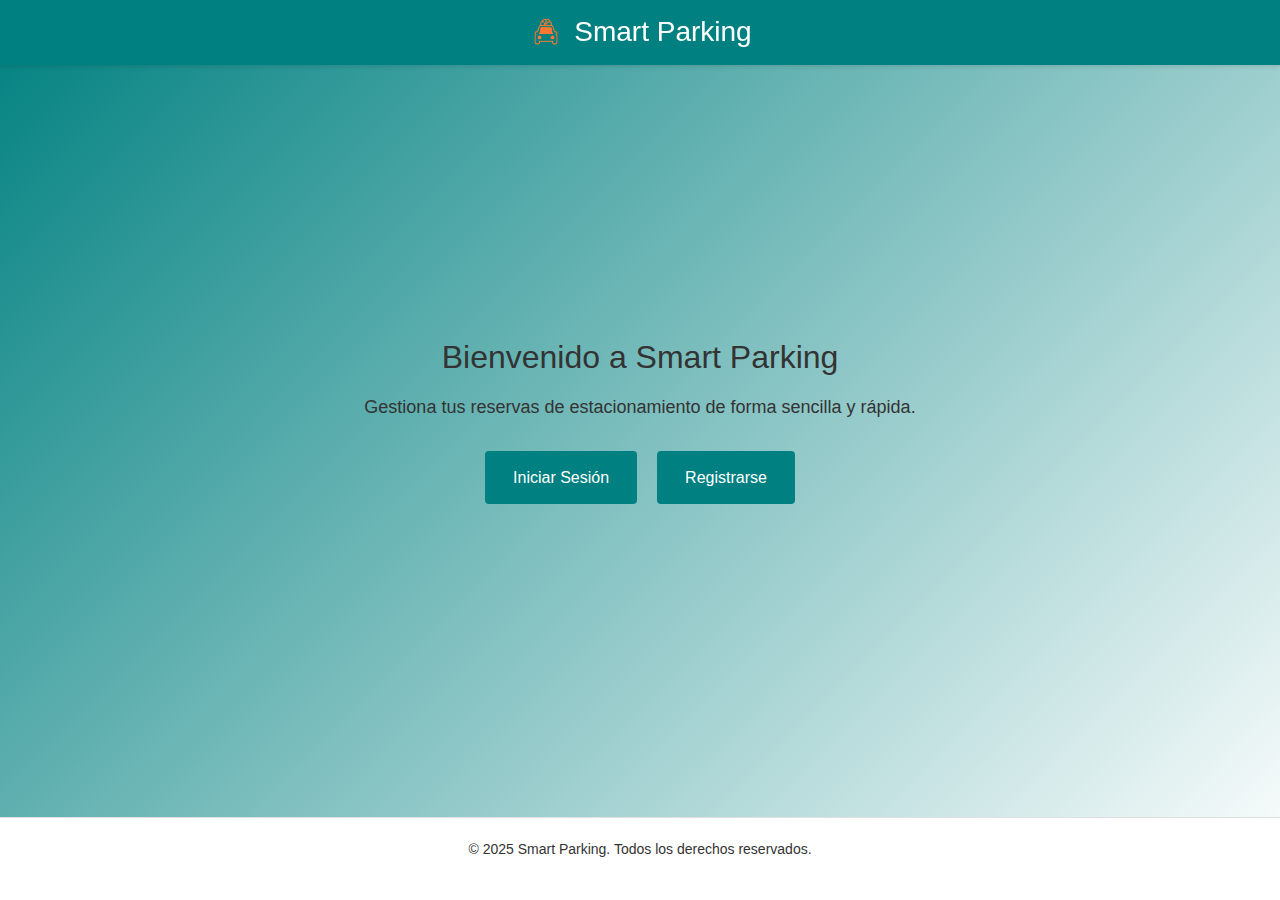
<file: public/index.html>
<!DOCTYPE html>
<html lang="es">
<head>
  <meta charset="UTF-8">
  <meta name="viewport" content="width=device-width, initial-scale=1">
  <title>Smart Parking</title>
  <link rel="stylesheet" href="/src/assets/styles/variables.css">
  <link rel="stylesheet" href="/src/assets/styles/main.css">
  <link rel="stylesheet" href="/src/assets/styles/index.css">
  <link rel="stylesheet" href="/src/assets/styles/footer.css">
</head>
<body>
  <header>
    <div class="header-container">
      <img src="/src/assets/images/logo.png" alt="Smart Parking Logo" class="logo-img">
      <h1>Smart Parking</h1>
    </div>
  </header>

  <main class="landing">
    <h2>Bienvenido a Smart Parking</h2>
    <p>Gestiona tus reservas de estacionamiento de forma sencilla y rápida.</p>
    <div class="landing-buttons">
      <a href="/src/Pages/login.html" class="btn">Iniciar Sesión</a>
      <a href="/src/Pages/register.html" class="btn">Registrarse</a>
    </div>
  </main>

  <div id="footer-placeholder"></div>
  <script>
    fetch('/src/components/footer.html')
      .then(res => res.text())
      .then(html => {
        document.getElementById('footer-placeholder').innerHTML = html;
      })
      .catch(console.error);
  </script>
</body>
</html>
</file>
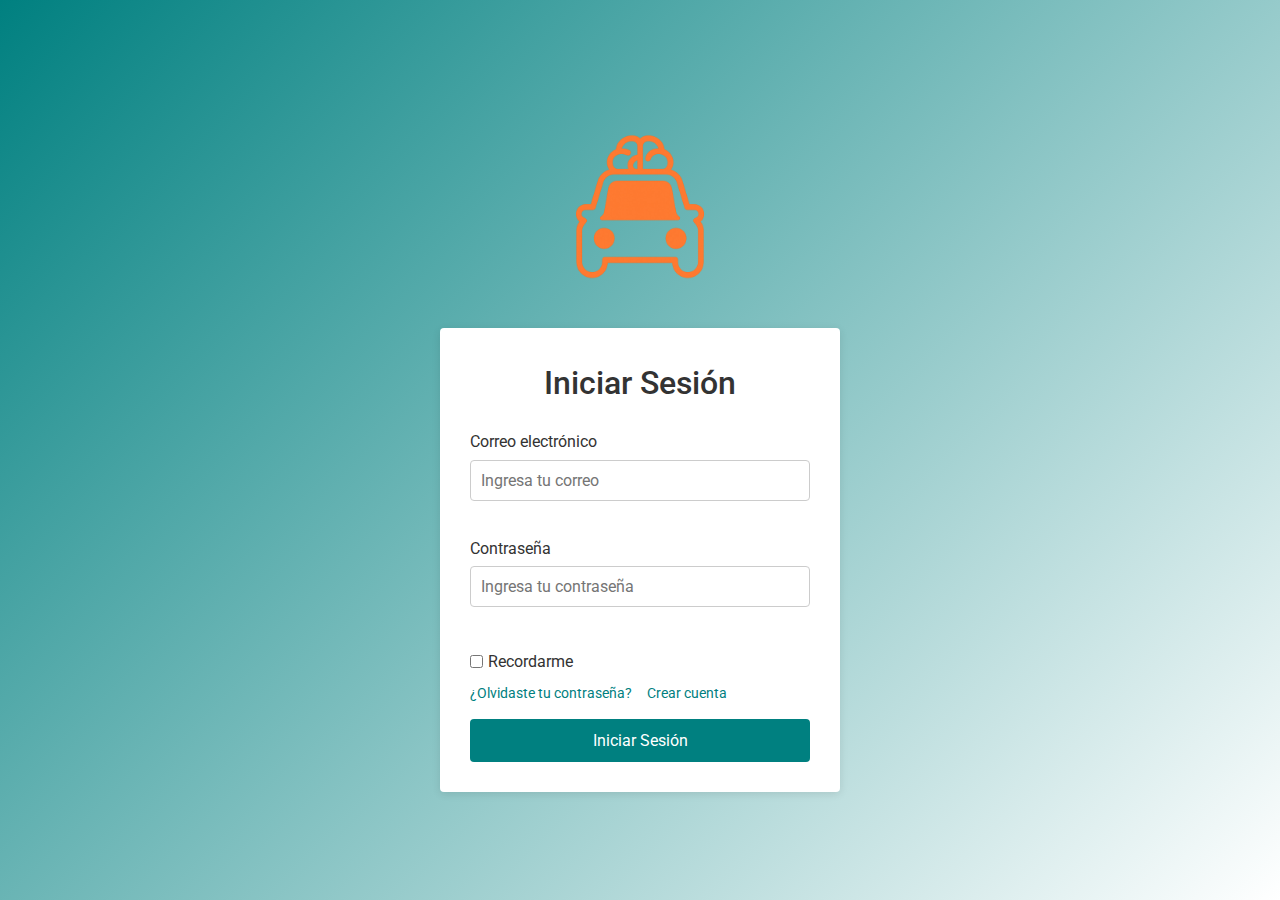
<file: src/Pages/login.html>
<!DOCTYPE html>
<html lang="es">
<head>
  <meta charset="UTF-8">
  <meta name="viewport" content="width=device-width, initial-scale=1.0">
  <title>Smart Parking - Iniciar Sesión</title>
  <!-- Hojas de estilo globales y específicas -->
  <link rel="stylesheet" href="../assets/styles/variables.css">
  <link rel="stylesheet" href="../assets/styles/main.css">
  <link rel="stylesheet" href="../assets/styles/login.css">
  <!-- Fuente Roboto -->
  <link href="https://fonts.googleapis.com/css?family=Roboto:300,400,500,700&display=swap" rel="stylesheet">
</head>
<body>
  <!-- Contenedor principal para centrar el contenido de login -->
  <div class="login-container">
    <div class="login-logo">
      <img src="../assets/images/logo.png" alt="Smart Parking Logo">
    </div>

    <!-- Tarjeta de formulario de login -->
    <div class="login-card">
      <h1>Iniciar Sesión</h1>
      <form id="login-form" action="dashboard.html" method="post">
        <div class="form-group">
          <label for="user-identifier">Correo electrónico</label>
          <input type="text" id="user-identifier" name="user-identifier" placeholder="Ingresa tu correo" required>
        </div>
        <div class="form-group">
          <label for="user-password">Contraseña</label>
          <input type="password" id="user-password" name="user-password" placeholder="Ingresa tu contraseña" required>
        </div>
        <div class="form-options">
          <div class="checkbox-group">
            <input type="checkbox" id="remember-me" name="remember-me">
            <label for="remember-me">Recordarme</label>
          </div>
          <div class="help-links">
            <a href="#" class="forgot-password">¿Olvidaste tu contraseña?</a>
            <a href="register.html" class="create-account">Crear cuenta</a>
          </div>
        </div>
        <button type="submit" class="login-button">Iniciar Sesión</button>
      </form>
    </div>
  </div>
</body>
</html>
</file>
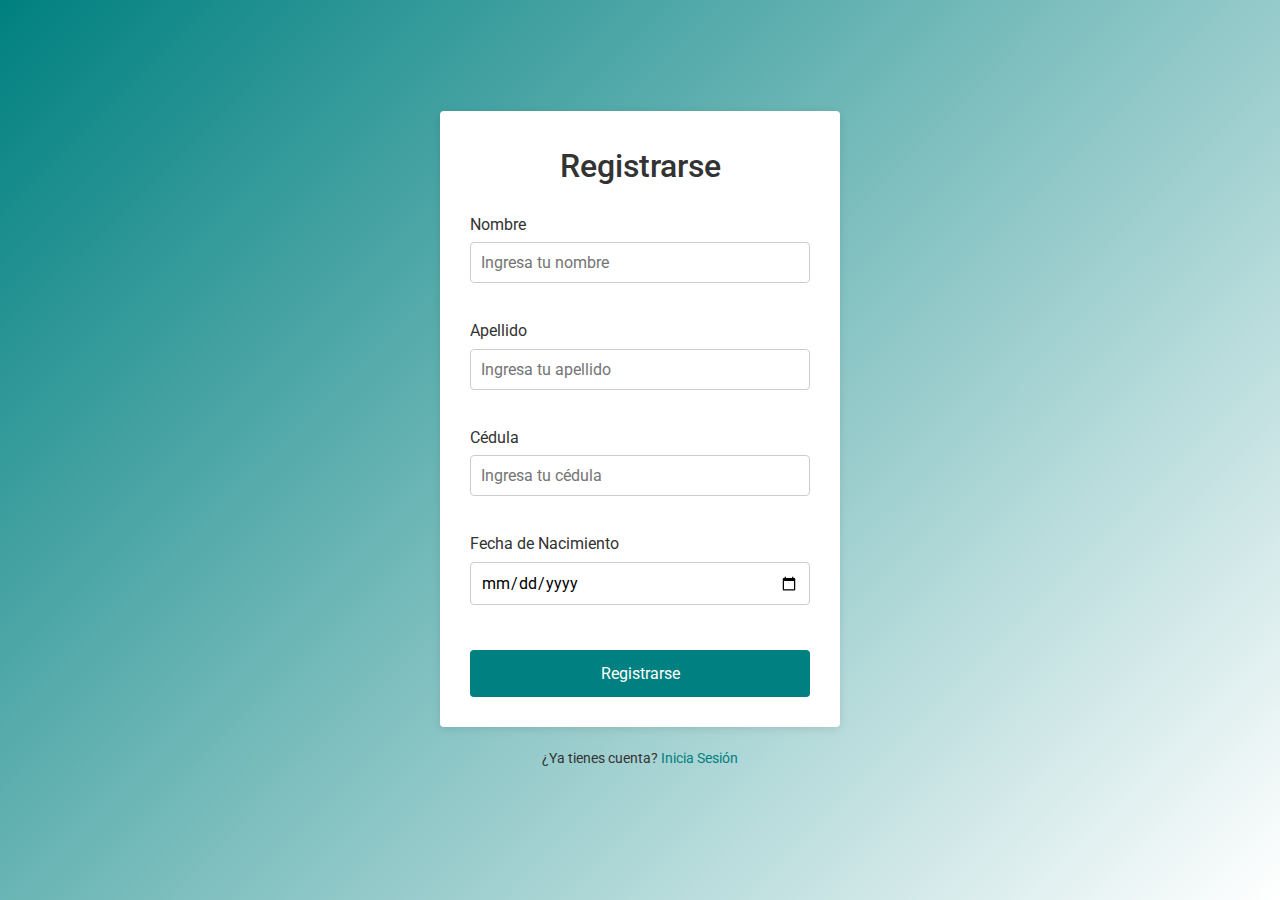
<file: src/Pages/register.html>
<!DOCTYPE html>
<html lang="es">
<head>
  <meta charset="UTF-8">
  <meta name="viewport" content="width=device-width, initial-scale=1.0">
  <title>Smart Parking - Registrarse</title>

  <!-- Hojas de estilo globales y específicas -->
  <link rel="stylesheet" href="../assets/styles/variables.css">
  <link rel="stylesheet" href="../assets/styles/main.css">
  <link rel="stylesheet" href="../assets/styles/register.css">
  
  <!-- Fuente Roboto -->
  <link href="https://fonts.googleapis.com/css?family=Roboto:300,400,500,700&display=swap" rel="stylesheet">
</head>
<body>
  <div class="register-container">
    <div class="register-card">
      <h1>Registrarse</h1>
      <form id="register-form" action="#" method="post">
        <div class="form-group">
          <label for="user-name">Nombre</label>
          <input type="text" id="user-name" name="user-name" placeholder="Ingresa tu nombre" required>
        </div>
        <div class="form-group">
          <label for="user-lastname">Apellido</label>
          <input type="text" id="user-lastname" name="user-lastname" placeholder="Ingresa tu apellido" required>
        </div>
        <div class="form-group">
          <label for="user-cedula">Cédula</label>
          <input type="text" id="user-cedula" name="user-cedula" placeholder="Ingresa tu cédula" required>
        </div>
                <div class="form-group">
          <label for="user-birthday">Fecha de Nacimiento</label>
          <input type="date" id="user-birthday" name="user-birthday" placeholder="dd/mm/aaaa" required>
        </div>
        <button type="submit" class="register-button">Registrarse</button>
      </form>
    </div>
    <p class="login-redirect">
      ¿Ya tienes cuenta? <a href="login.html">Inicia Sesión</a>
    </p>
  </div>
</body>
</html>
</file>
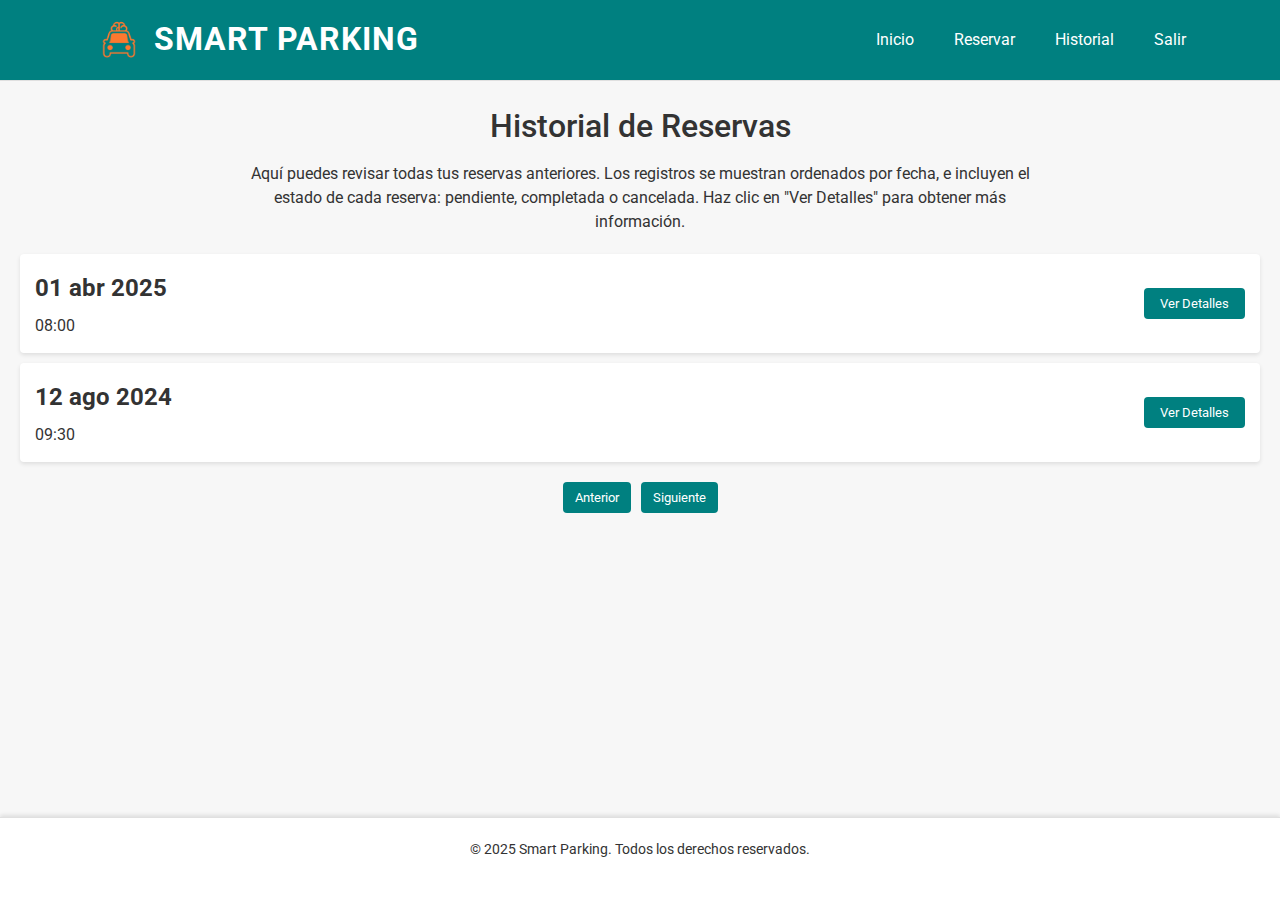
<file: src/Pages/reservation-history.html>
<!DOCTYPE html>
<html lang="es">
<head>
  <meta charset="UTF-8">
  <meta name="viewport" content="width=device-width, initial-scale=1.0">
  <title>Smart Parking - Historial de Reservas</title>
  
  <!-- Enlazar hojas de estilo globales y específicas -->
  <link rel="stylesheet" href="../assets/styles/variables.css">
  <link rel="stylesheet" href="../assets/styles/main.css">
  <link rel="stylesheet" href="../assets/styles/reservation-history.css">
  <link rel="stylesheet" href="../assets/styles/overlays.css">
  <link rel="stylesheet" href="../assets/styles/footer.css">
  
  <link href="https://fonts.googleapis.com/css?family=Roboto:300,400,500,700&display=swap" rel="stylesheet">
</head>
<body>
  <!-- Header reutilizado y cargado dinámicamente -->
  <div id="header-placeholder"></div>
  <script>
    fetch('../components/header.html')
      .then(response => response.text())
      .then(data => {
        document.getElementById('header-placeholder').innerHTML = data;
      })
      .catch(error => console.error('Error al cargar el header:', error));
  </script>

  <!-- Contenido principal de la página Historial de Reservas -->
  <main class="reservation-history">
    <section class="intro">
      <h1>Historial de Reservas</h1>
      <p>
        Aquí puedes revisar todas tus reservas anteriores. Los registros se muestran ordenados por fecha, e incluyen el estado de cada reserva: pendiente, completada o cancelada. Haz clic en "Ver Detalles" para obtener más información.
      </p>
    </section>

    <section class="reservations-list">
      <ul>
        <!-- Ejemplos de elementos de reserva -->
        <li class="reservation-item">
          <div class="reservation-info">
            <span class="reservation-date">15 <span class="reservation-month">jul</span></span>
            <span class="reservation-time">08:00</span>
          </div>
          <button class="view-details" data-reservation-id="123456">Ver Detalles</button>
        </li>
        <li class="reservation-item">
          <div class="reservation-info">
            <span class="reservation-date">12 <span class="reservation-month">ago</span> 2024</span>
            <span class="reservation-time">09:30</span>
          </div>
          <button class="view-details" data-reservation-id="123457">Ver Detalles</button>
        </li>
      </ul>
    </section>

    <!-- Mensaje informativo en caso de no existir reservas -->
    <section class="no-reservations" style="display: none;">
      <p>Aún no has realizado ninguna reserva.</p>
    </section>

    <!-- Controles de Paginación -->
    <section class="pagination">
      <button class="prev-page">Anterior</button>
      <button class="next-page">Siguiente</button>
    </section>
  </main>

  <!-- Overlay para ver mas detalles de las reservas-->
  <div id="reservation-details-overlay-placeholder"></div>

  <div id="footer-placeholder"></div>
  <script>
    fetch('../components/footer.html')
      .then(res => res.text())
      .then(html => {
        document.getElementById('footer-placeholder').innerHTML = html;
      })
      .catch(console.error);
  </script>

  <!-- Archivo JavaScript específico para el Historial de Reservas -->
  <script src="../js/reservation-history.js"></script>
</body>
</html>
</file>
<file: src/assets/styles/variables.css>
/* variables.css */
:root {
    /* Colores */
    --color-fondo: #FFFFFF;            /* Fondo principal */
    --color-acento: #008080;           /* Color primario para botones, enlaces y elementos destacados */
    --color-texto: #333333;            /* Color del texto principal */
    --color-light: #e0f7fa;            /* Color claro para fondos de tarjetas y elementos secundarios */
    --color-hover: #005757;            /* Color para hover en botones y enlaces */
  
    /* Tipografía */
    --font-family-base: 'Roboto', sans-serif;
    --font-size-base: 16px;
    --font-size-heading: 32px;         /* Para saludos o encabezados principales */
    --font-size-subheading: 24px;      /* Para títulos de secciones o subtítulos */
    --font-size-paragraph: 16px;       /* Texto general */
    --font-size-small: 14px;           /* Texto de soporte o notas */
  
    /* Espaciados y dimensiones */
    --padding-base: 20px;
    --margin-base: 20px;
    --border-radius: 4px;
  
    /* Transiciones */
    --transition-speed: 0.3s;
  }
</file>
<file: src/assets/styles/footer.css>
/* footer.css */

/* 1. Sticky footer mediante Flexbox en el layout principal */
html, body {
    height: 100%;
    margin: 0;
    display: flex;
    flex-direction: column;
  }
  main {
    flex: 1 0 auto; /* Empuja el footer al fondo cuando el contenido es escaso */ 
  }
  /* :contentReference[oaicite:0]{index=0} */
  
  /* 2. Estilo del footer */
  .site-footer {
    flex-shrink: 0;              /* No se encoge */
    background-color: var(--color-fondo);
    color: var(--color-texto);
    padding: 20px 10%;           /* Buen espacio interior y márgenes laterales fluidos */  
    font-size: 0.875rem;         /* Al menos 14 px para legibilidad */
    line-height: 1.6;            /* Mejora la lectura de texto en párrafos */ 
    border-top: 1px solid #e0e0e0; /* Separador sutil del contenido principal */ 
    text-align: center;
  }
  
  /* 3. Contraste y legibilidad */
  .site-footer a {
    color: var(--color-acento);
    text-decoration: none;
  }
  .site-footer a:hover {
    text-decoration: underline;
  }

  
  /* 4. Organización en columnas (opcional) */
  .footer-cols {
    display: grid;
    grid-template-columns: repeat(auto-fit, minmax(150px, 1fr));
    gap: 20px;
    margin-bottom: 20px;
  }

  
  /* 5. Enlaces agrupados y jerarquía visual */
  .footer-cols h3 {
    font-size: 1rem;
    margin-bottom: 8px;
  }
  .footer-cols ul {
    list-style: none;
    padding: 0;
    margin: 0;
  }
  .footer-cols li {
    margin-bottom: 6px;
  }
  
  /* 6. Adaptación móvil */
  @media (max-width: 600px) {
    .site-footer {
      padding: 20px 5%;
      font-size: 1rem;           
    }
    .footer-cols {
      grid-template-columns: 1fr; 
    }
  }
</file>
<file: src/assets/styles/login.css>
/* login.css */

/* Fondo con degradado y configuración global para el body */
body {
    background: linear-gradient(135deg, var(--color-acento), #ffffff);
    font-family: var(--font-family-base);
    margin: 0;
    padding: 0;
  }
  
  /* Contenedor principal para centrar el contenido de login */
  .login-container {
    display: flex;
    flex-direction: column;
    align-items: center;
    justify-content: center;
    min-height: 100vh;
    padding: 20px;
  }
  
  /* Estilos para el logotipo */
  .login-logo {
    margin-bottom: 20px;
    text-align: center;
  }
  
  .login-logo img {
    max-width: 200px;
    height: auto;
  }
  
  /* Tarjeta de Login */
  .login-card {
    background-color: var(--color-fondo);
    border-radius: var(--border-radius);
    box-shadow: 0 2px 8px rgba(0, 0, 0, 0.1);
    width: 100%;
    max-width: 400px;
    padding: 30px;
    text-align: center;
  }
  
  .login-card h1 {
    font-size: var(--font-size-heading); /* Por ejemplo, 32px */
    margin-bottom: 20px;
    color: var(--color-texto);
  }
  
  /* Formulario de Login */
  .login-card form {
    display: flex;
    flex-direction: column;
    gap: 15px;
  }
  
  .form-group {
    text-align: left;
  }
  
  .form-group label {
    font-size: var(--font-size-paragraph);
    margin-bottom: 5px;
    display: block;
    color: var(--color-texto);
  }
  
  .form-group input {
    width: 100%;
    padding: 10px;
    border: 1px solid #ccc;
    border-radius: var(--border-radius);
    font-size: var(--font-size-paragraph);
  }
  
  /* Opciones del formulario: checkbox y enlaces, con mejoras de distribución y responsividad */
  .form-options {
    display: flex;
    flex-wrap: wrap;              /* Permite ajustar los elementos en varias líneas en pantallas pequeñas */
    align-items: center;
    justify-content: space-between; /* En pantallas grandes, separa el checkbox a la izquierda y los enlaces a la derecha */
    margin-top: 10px;
    gap: 10px;                   /* Espacio entre elementos */
  }
  
  .checkbox-group {
    display: inline-flex;       /* Asegura que input y label se ubiquen en la misma línea */
    align-items: center;        /* Centra verticalmente input y label */
    gap: 5px;                   /* Espacio horizontal entre el checkbox y el texto */
  }
  
  .checkbox-group input[type="checkbox"] {
  margin: 0;                  /* Elimina márgenes por defecto */
  vertical-align: middle;     /* Alineación vertical */
}

.checkbox-group label {
    display: inline-block;      /* Mantiene label en la misma línea */
    margin: 0;
    padding: 0;
    line-height: 1.2;           /* Ajusta si necesitas más o menos altura */
    vertical-align: middle;
  }
  
  /* Contenedor de enlaces de ayuda */
  .help-links {
    display: flex;
    gap: 15px;                   /* Espacio entre los enlaces */
  }
  
  .help-links a {
    color: var(--color-acento);
    text-decoration: none;
    font-size: var(--font-size-small);
  }
  
  .help-links a:hover {
    text-decoration: underline;
  }
  
  /* Botón de Iniciar Sesión */
  .login-button {
    background-color: var(--color-acento);
    color: #fff;
    border: none;
    padding: 12px;
    font-size: var(--font-size-paragraph);
    border-radius: var(--border-radius);
    cursor: pointer;
    transition: background-color var(--transition-speed);
  }
  
  .login-button:hover {
    background-color: var(--color-hover);
  }
</file>
<file: src/assets/styles/register.css>
/* register.css */

/* Fondo con degradado y configuración global para el body */
body {
    background: linear-gradient(135deg, var(--color-acento), #ffffff);
    font-family: var(--font-family-base);
    margin: 0;
    padding: 0;
  }
  
  /* Contenedor principal */
  .register-container {
    display: flex;
    flex-direction: column;
    align-items: center;
    justify-content: center;
    min-height: 100vh;
    padding: 20px;
  }
  
  /* Tarjeta de Registro */
  .register-card {
    background-color: var(--color-fondo);
    border-radius: var(--border-radius);
    box-shadow: 0 2px 8px rgba(0, 0, 0, 0.1);
    width: 100%;
    max-width: 400px;
    padding: 30px;
    text-align: center;
  }
  
  .register-card h1 {
    font-size: var(--font-size-heading); /* p.ej. 32px */
    margin-bottom: 20px;
    color: var(--color-texto);
  }
  
  /* Formulario */
  #register-form {
    display: flex;
    flex-direction: column;
    gap: 15px;
  }
  
  .form-group {
    text-align: left;
  }
  
  .form-group label {
    font-size: var(--font-size-paragraph);
    margin-bottom: 5px;
    display: block;
    color: var(--color-texto);
  }
  
  .form-group input {
    width: 100%;
    padding: 10px;
    border: 1px solid #ccc;
    border-radius: var(--border-radius);
    font-size: var(--font-size-paragraph);
  }
  
  /* Botón de Registro */
  .register-button {
    background-color: var(--color-acento);
    color: #fff;
    border: none;
    padding: 14px 0;
    font-size: var(--font-size-paragraph);
    border-radius: var(--border-radius);
    cursor: pointer;
    transition: background-color var(--transition-speed);
    width: 100%;
    margin-top: 10px;
  }
  
  .register-button:hover {
    background-color: var(--color-hover);
  }
  
  /* Redirección a Login */
  .login-redirect {
    margin-top: 20px;
    font-size: var(--font-size-small);
    color: var(--color-texto);
    text-align: center;
  }
  
  .login-redirect a {
    color: var(--color-acento);
    text-decoration: none;
  }
  
  .login-redirect a:hover {
    text-decoration: underline;
  }
</file>
<file: src/assets/styles/reservation-history.css>
/* reservation-history.css */

/* Asegurar que el contenedor principal ocupe toda la altura de la pantalla */
body {
    display: flex;
    flex-direction: column;
    min-height: 100vh;
    margin: 0;
}

main.reservation-history {
    flex: 1; /* Permite que el contenido principal ocupe el espacio disponible */
}

/* Footer fijo en la parte inferior */
footer {
    background-color: var(--color-fondo);
    text-align: center;
    padding: 10px 0;
    box-shadow: 0 -2px 4px rgba(0, 0, 0, 0.1);
    color: var(--color-texto);
    font-size: var(--font-size-small);
}

/* Contenedor general de la página */
.reservation-history {
    padding: var(--padding-base);
    background-color: #f7f7f7;
  }
  
  /* Sección de Título e Introducción */
  .reservation-history .intro {
    text-align: center;
    margin-bottom: var(--margin-base);
  }
  
  .reservation-history .intro h1 {
    font-size: var(--font-size-heading);
    margin-bottom: 10px;
    color: var(--color-texto);
  }
  
  .reservation-history .intro p {
    font-size: var(--font-size-paragraph);
    line-height: 1.5;
    max-width: 800px;
    margin: 0 auto;
    color: var(--color-texto);
  }
  
  /* Listado de Reservas */
  .reservation-history .reservations-list ul {
    list-style: none;
    padding: 0;
    margin: 0;
  }
  
  .reservation-history .reservations-list li.reservation-item {
    display: flex;
    justify-content: space-between;
    align-items: center;
    background-color: var(--color-fondo);
    padding: 15px;
    margin-bottom: 10px;
    border-radius: var(--border-radius);
    box-shadow: 0 2px 4px rgba(0,0,0,0.1);
  }
  
  /* Información de cada reserva */
  .reservation-history .reservations-list li .reservation-info {
    display: flex;
    flex-direction: column;
  }
  
  .reservation-history .reservations-list li .reservation-date {
    font-size: var(--font-size-subheading);
    font-weight: bold;
    color: var(--color-texto);
  }
  
  .reservation-history .reservations-list li .reservation-month {
    font-size: var(--font-size-paragraph);
    color: var(--color-texto);
  }
  
  .reservation-history .reservations-list li .reservation-time {
    font-size: var(--font-size-paragraph);
    color: var(--color-texto);
    margin-top: 5px;
  }
  
  /* Botón para ver detalles de reserva */
  .reservation-history .reservations-list li .view-details {
    background-color: var(--color-acento);
    color: #fff;
    padding: 8px 16px;
    border: none;
    border-radius: var(--border-radius);
    cursor: pointer;
    transition: background-color var(--transition-speed);
  }
  
  .reservation-history .reservations-list li .view-details:hover {
    background-color: var(--color-hover);
  }
  
  /* Mensaje informativo en caso de no haber reservas */
  .reservation-history .no-reservations {
    text-align: center;
    margin: 20px 0;
    color: var(--color-texto);
    font-size: var(--font-size-paragraph);
  }
  
  /* Paginación */
  .reservation-history .pagination {
    display: flex;
    justify-content: center;
    margin-top: 20px;
  }
  
  .reservation-history .pagination button {
    background-color: var(--color-acento);
    color: #fff;
    padding: 8px 12px;
    border: none;
    border-radius: var(--border-radius);
    margin: 0 5px;
    cursor: pointer;
    transition: background-color var(--transition-speed);
  }
  
  .reservation-history .pagination button:hover {
    background-color: var(--color-hover);
  }
</file>
<file: src/assets/styles/overlays.css>
/* overlays.css */
/* Estilo general para todos los overlays */
.overlay {
    position: fixed;          /* Ocupa toda la pantalla */
    top: 0;
    left: 0;
    width: 100%;
    height: 100%;
    background: rgba(0, 0, 0, 0.5); /* Fondo semitransparente para difuminar el contenido de fondo */
    display: flex;
    align-items: center;
    justify-content: center;
    z-index: 1000;            /* Asegura que se superponga al resto del contenido */
  }
  
  /* Contenedor del contenido del overlay */
  .overlay-content {
    background-color: var(--color-fondo);   /* Usamos el color de fondo definido en variables.css */
    padding: var(--padding-base);
    border-radius: var(--border-radius);
    box-shadow: 0 2px 8px rgba(0, 0, 0, 0.2);
    max-width: 500px;
    width: 90%;
  }
  
  /* Estilos para títulos y párrafos dentro del overlay */
  .overlay h2 {
    font-size: var(--font-size-subheading);
    margin-bottom: 10px;
    color: var(--color-texto);
    text-align: center;
  }
  
  .overlay p,
  .overlay label {
    font-size: var(--font-size-paragraph);
    color: var(--color-texto);
    margin-bottom: 8px;
  }
  
  /* Estilos para formularios dentro del overlay */
  .overlay form {
    display: flex;
    flex-direction: column;
  }
  
  .overlay form input,
  .overlay form button {
    margin-bottom: var(--margin-base);
    padding: 10px;
    font-size: var(--font-size-paragraph);
    border: 1px solid #ccc;
    border-radius: var(--border-radius);
  }
  
  /* Ajuste para el contenedor de botones */
  .overlay .overlay-buttons {
    display: flex;
    justify-content: space-around;
    margin-top: 15px;
  }
  
  /* Estilos generales para botones en el overlay */
  .overlay button {
    background-color: var(--color-acento);
    color: #fff;
    padding: 10px 20px;
    font-size: var(--font-size-paragraph);
    border: none;
    border-radius: var(--border-radius);
    cursor: pointer;
    transition: background-color var(--transition-speed);
  }
  
  .overlay button:hover {
    background-color: var(--color-hover);
  }
  
  #qr-code-overlay .overlay-content {
    max-width: 400px;  /* Un ancho un poco menor para este overlay */
    width: 90%;
    text-align: center;
  }
  
  #qr-code-overlay h2 {
    margin-bottom: 15px;
  }
  
  #qr-code-overlay .qr-code-container {
    display: flex;                /* Para alinear el contenido */
    justify-content: center;      /* Centra horizontalmente */
    align-items: center;          /* Centra verticalmente */
    margin: 20px auto;            /* Espacio arriba/abajo y centra en la página */
    padding: 20px;                /* Espacio interno */
    background-color: #ffffff;    /* Fondo blanco para destacar el QR */
    border-radius: var(--border-radius);
    box-shadow: 0 2px 4px rgba(0, 0, 0, 0.1);
  }

  /* reservation-details-overlay styles */
#reservation-details-overlay .overlay-content {
  background-color: var(--color-fondo);
  padding: var(--padding-base);
  border-radius: var(--border-radius);
  box-shadow: 0 2px 8px rgba(0, 0, 0, 0.2);
  max-width: 500px;
  width: 90%;
  text-align: left;
}

#reservation-details-overlay h2 {
  font-size: var(--font-size-subheading);
  margin-bottom: 15px;
  text-align: center;
  color: var(--color-texto);
}

#reservation-details-overlay .reservation-details-content p {
  font-size: var(--font-size-paragraph);
  margin-bottom: 8px;
  color: var(--color-texto);
}

#reservation-details-overlay .overlay-buttons {
  display: flex;
  justify-content: space-around;
  margin-top: 15px;
}

#reservation-details-overlay .overlay-buttons button {
  background-color: var(--color-acento);
  color: #fff;
  padding: 10px 20px;
  font-size: var(--font-size-paragraph);
  border: none;
  border-radius: var(--border-radius);
  cursor: pointer;
  transition: background-color var(--transition-speed);
}

#reservation-details-overlay .overlay-buttons button:hover {
  background-color: var(--color-hover);
}
</file>
<file: src/assets/styles/main.css>
/* main.css */

/* Reset básico para eliminar márgenes y paddings por defecto */
* {
    margin: 0;
    padding: 0;
    box-sizing: border-box;
  }
  
  /* Estilos globales para el cuerpo de la página */
  body {
    font-family: var(--font-family-base);
    font-size: var(--font-size-base);
    background-color: var(--color-fondo);
    color: var(--color-texto);
    line-height: 1.6;
  }
  
  /* Estilos generales para enlaces */
  a {
    color: var(--color-acento);
    text-decoration: none;
    transition: color var(--transition-speed);
  }
  
  a:hover {
    color: var(--color-hover);
  }
  
  /* Estilos para encabezados (h1 a h6) */
  h1, h2, h3, h4, h5, h6 {
    font-weight: 500;
    margin-bottom: var(--margin-base);
  }
  
  /* Estilos para párrafos */
  p {
    margin-bottom: var(--margin-base);
  }
  
  /* Clase contenedora para centrar el contenido */
  .container {
    width: 90%;
    max-width: 1200px;
    margin: 0 auto;
  }
  
  /* Estilos para imágenes responsivas */
  img {
    max-width: 100%;
    display: block;
  }
  
  /* Estilos globales para botones */
  button {
    font-family: var(--font-family-base);
    cursor: pointer;
    border: none;
    outline: none;
    transition: background-color var(--transition-speed);
  }
  
  /* Estilos para formularios y elementos interactivos (puedes ampliarlos según necesidad) */
  input, textarea, select {
    font-family: var(--font-family-base);
    font-size: var(--font-size-base);
    padding: 8px;
    border: 1px solid #ccc;
    border-radius: var(--border-radius);
    margin-bottom: var(--margin-base);
  }
  
  /* Otros estilos globales que se apliquen a toda la aplicación */
</file>
<file: src/assets/styles/index.css>
/* index.css */

/* Reset y fuente base */
html, body {
    margin: 0;
    padding: 0;
    font-family: var(--font-family-base);
    height: 100%;
  }
  
  /* Degradado de fondo */
  body {
    background: linear-gradient(135deg, var(--color-acento), #ffffff);
    display: flex;
    flex-direction: column;
  }
  
  /* Header fijo */
  header {
    position: fixed;
    top: 0;
    width: 100%;
    background-color: var(--color-acento);
    box-shadow: 0 2px 4px rgba(0,0,0,0.1);
    z-index: 100;
  }
  
  .header-container {
    max-width: 1200px;
    margin: 0 auto;
    padding: 10px 20px;           /* Menos padding vertical */
    display: flex;
    align-items: center;
    justify-content: center;
  }
  
  .logo-img {
    height: 36px;                 /* Ligero ajuste */
    margin-right: 10px;
  }
  
  .header-container h1 {
    font-size: 1.75rem;           /* 28px aprox. */
    color: #fff;
    margin: 0;
  }
  
  /* Main ocupa todo el espacio restante */
  main.landing {
    flex: 1 0 auto;
    display: flex;
    flex-direction: column;
    justify-content: center;
    align-items: center;
    text-align: center;
    padding: 20px;                /* Padding más contenido */
    margin-top: 60px;             /* Altura del header */
    margin-bottom: 40px;          /* Para dejar espacio al footer */
  }
  
  /* Títulos y párrafos */
  .landing h2 {
    font-size: 2rem;              /* 32px */
    color: var(--color-texto);
    margin: 0 0 10px;
  }
  
  .landing p {
    font-size: 1.125rem;          /* 18px */
    color: var(--color-texto);
    margin: 0 0 30px;
    max-width: 600px;             /* Evita líneas demasiado largas */
    line-height: 1.5;
  }
  
  /* Botones agrupados */
  .landing-buttons {
    display: flex;
    justify-content: center;
    gap: 20px;
    flex-wrap: wrap;
  }
  
  .landing-buttons .btn {
    font-size: 1rem;              /* 16px */
    padding: 14px 28px;           /* Botones un poco más altos */
    border-radius: var(--border-radius);
    text-decoration: none;
    transition: background-color var(--transition-speed), color var(--transition-speed);
  }
  
  /* Botón sólido */
  .landing-buttons .btn {
    background-color: var(--color-acento);
    color: #fff;
    border: none;
  }
  
  .landing-buttons .btn:hover {
    background-color: var(--color-hover);
  }
  
  /* Botón outline */
  .landing-buttons .btn-outline {
    background-color: transparent;
    color: var(--color-acento);
    border: 2px solid var(--color-acento);
  }
  
  .landing-buttons .btn-outline:hover {
    background-color: var(--color-acento);
    color: #fff;
  }
</file>
